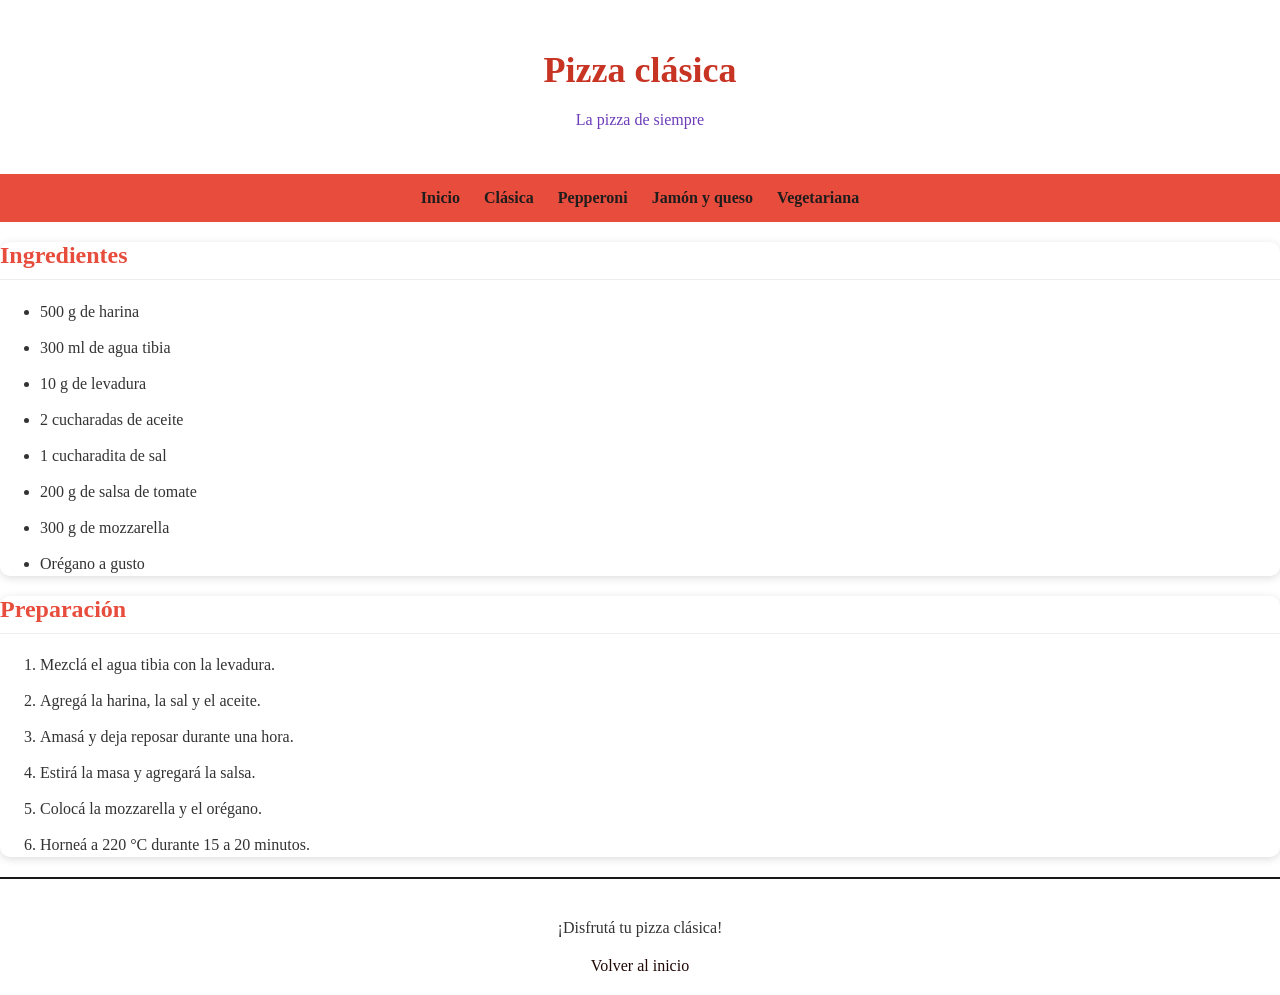
<file: clasica.html>
<!DOCTYPE html>
<html lang="es">
<head>
<meta charset="UTF-8">
<meta name="viewport" content="width=device-width, initial-scale=1.0">
<title>Pizza clásica</title>
<link rel="stylesheet" href="estilos.css">
</head>
<body>

<header>
<h1>Pizza clásica</h1>
<p>La pizza de siempre</p>
</header>

<nav>
<a href="index.html">Inicio</a>
<a href="clasica.html">Clásica</a>
<a href="pepperoni.html">Pepperoni</a>
<a href="jamon.html">Jamón y queso</a>
<a href="vegetariana.html">Vegetariana</a>
</nav>

<principal>
<section>
<h2>Ingredientes</h2>
<ul>
<li>500 g de harina</li>
<li>300 ml de agua tibia</li>
<li>10 g de levadura</li>
<li>2 cucharadas de aceite</li>
<li>1 cucharadita de sal</li>
<li>200 g de salsa de tomate</li>
<li>300 g de mozzarella</li>
<li>Orégano a gusto</li>
</ul>
</section>

<section>
<h2>Preparación</h2>
<ol>
<li>Mezclá el agua tibia con la levadura.</li>
<li>Agregá la harina, la sal y el aceite.</li>
<li>Amasá y deja reposar durante una hora.</li>
<li>Estirá la masa y agregará la salsa.</li>
<li>Colocá la mozzarella y el orégano.</li>
<li>Horneá a 220 °C durante 15 a 20 minutos.</li>
</ol>
</section>
</main>

<footer>
<p>¡Disfrutá tu pizza clásica!</p>
<a href="index.html">Volver al inicio</a>
</footer>

</body>
</html>
</file>
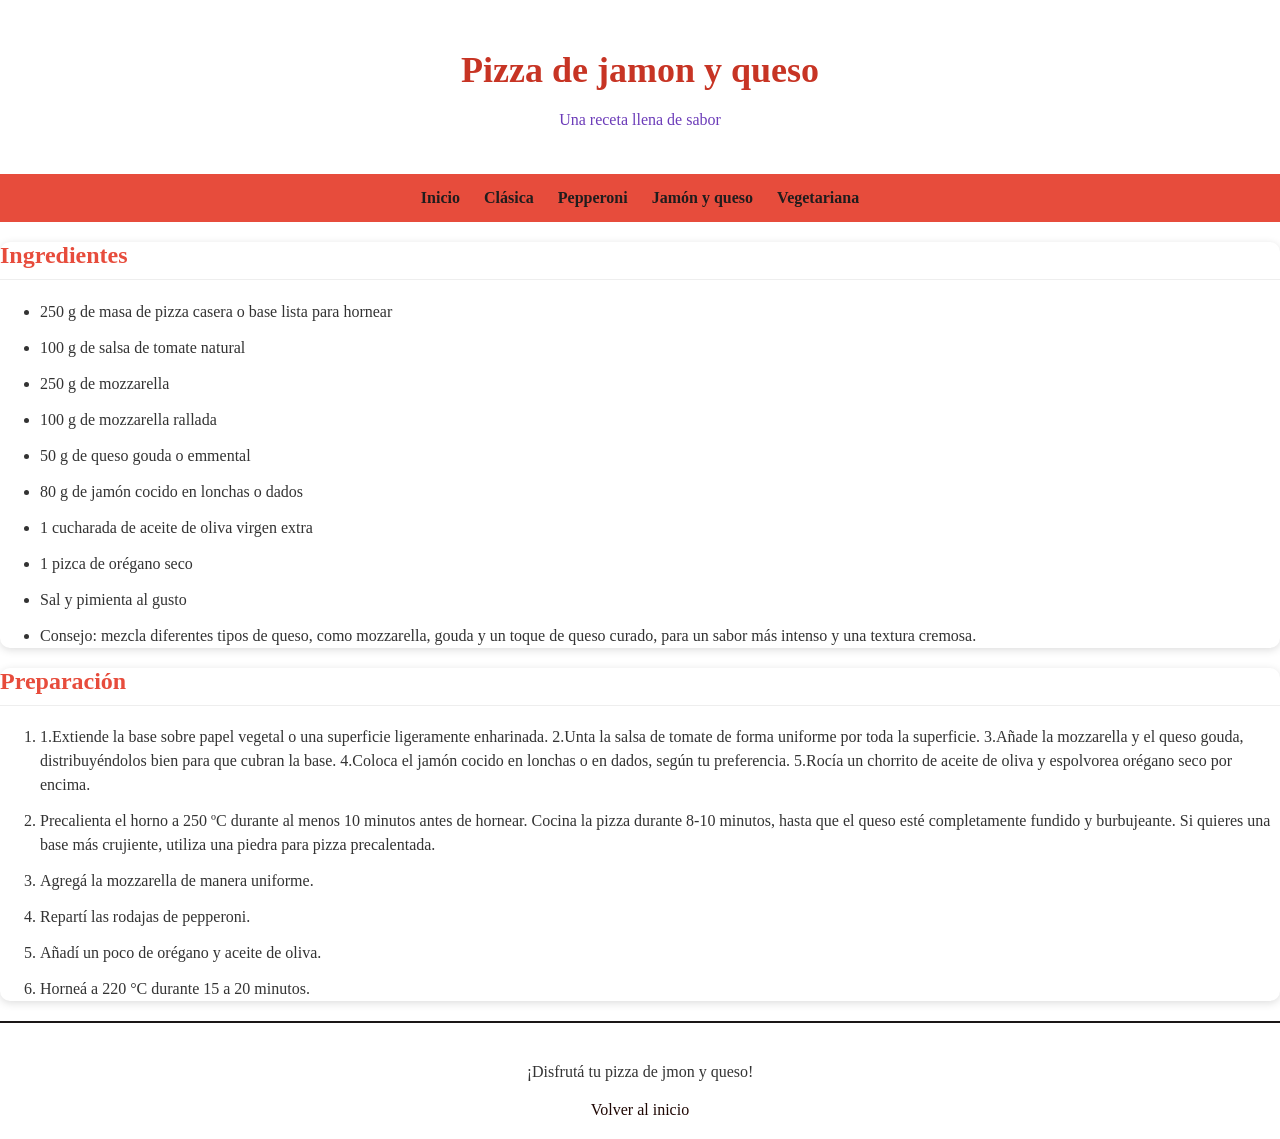
<file: jamon.html>
<!DOCTYPE html>
<html lang="es">
<head>
<meta charset="UTF-8">
<meta name="viewport" content="width=device-width, initial-scale=1.0">
<title>Pizza de pepperoni</title>
<link rel="stylesheet" href="estilos.css">
</head>
<body>

<header>
<h1>Pizza de jamon y queso</h1>
<p>Una receta llena de sabor</p>
</header>

<nav>
<a href="index.html">Inicio</a>
<a href="clasica.html">Clásica</a>
<a href="pepperoni.html">Pepperoni</a>
<a href="jamon.html">Jamón y queso</a>
<a href="vegetariana.html">Vegetariana</a>
</nav>

<principal>
<section>
<h2>Ingredientes</h2>
<ul>
<li>250 g de masa de pizza casera o base lista para hornear</li>
<li>100 g de salsa de tomate natural</li>
<li>250 g de mozzarella</li>
<li>100 g de mozzarella rallada</li>
<li>50 g de queso gouda o emmental</li>
<li>80 g de jamón cocido en lonchas o dados</li>
<li>1 cucharada de aceite de oliva virgen extra</li>
<li>1 pizca de orégano seco</li>
<li>Sal y pimienta al gusto</li>
<li> Consejo: mezcla diferentes tipos de queso, como mozzarella, gouda y un toque de queso curado, para un sabor más intenso y una textura cremosa.</li>
</ul>
</section>

<section>
<h2>Preparación</h2>
<ol>
<li>1.Extiende la base sobre papel vegetal o una superficie ligeramente enharinada.
2.Unta la salsa de tomate de forma uniforme por toda la superficie.
3.Añade la mozzarella y el queso gouda, distribuyéndolos bien para que cubran la base.
4.Coloca el jamón cocido en lonchas o en dados, según tu preferencia.
5.Rocía un chorrito de aceite de oliva y espolvorea orégano seco por encima.</li>

<li>Precalienta el horno a 250 ºC durante al menos 10 minutos antes de hornear.
Cocina la pizza durante 8-10 minutos, hasta que el queso esté completamente fundido y burbujeante.
Si quieres una base más crujiente, utiliza una piedra para pizza precalentada.</li>
<li>Agregá la mozzarella de manera uniforme.</li>
<li>Repartí las rodajas de pepperoni.</li>
<li>Añadí un poco de orégano y aceite de oliva.</li>
<li>Horneá a 220 °C durante 15 a 20 minutos.</li>
</ol>
</section>
</main>

<footer>
<p>¡Disfrutá tu pizza de jmon y queso!</p>
<a href="index.html">Volver al inicio</a>
</footer>

</body>
</html>
</file>
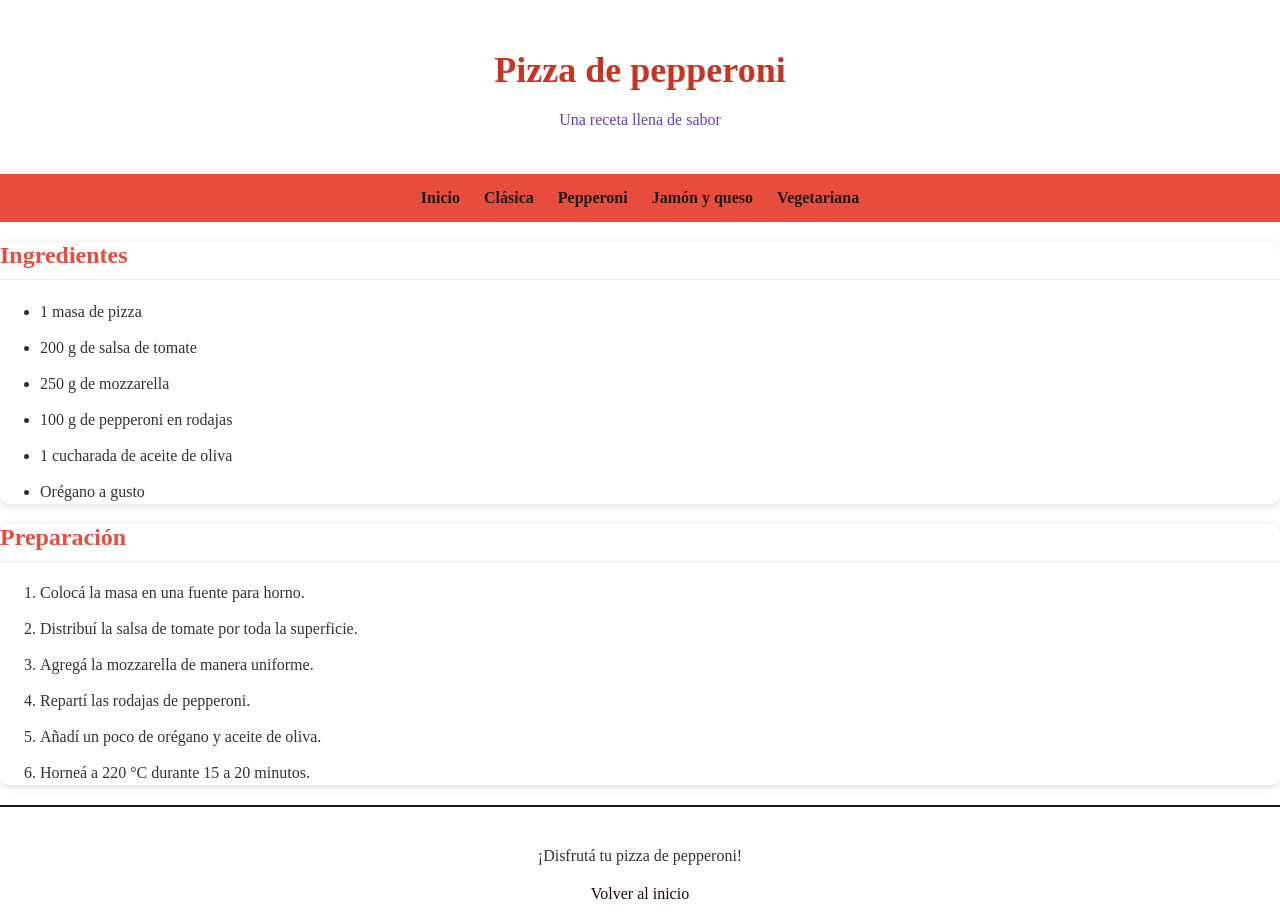
<file: pepperoni.html>
<!DOCTYPE html>
<html lang="es">
<head>
<meta charset="UTF-8">
<meta name="viewport" content="width=device-width, initial-scale=1.0">
<title>Pizza de pepperoni</title>
<link rel="stylesheet" href="estilos.css">
</head>
<body>

<header>
<h1>Pizza de pepperoni</h1>
<p>Una receta llena de sabor</p>
</header>

<nav>
<a href="index.html">Inicio</a>
<a href="clasica.html">Clásica</a>
<a href="pepperoni.html">Pepperoni</a>
<a href="jamon.html">Jamón y queso</a>
<a href="vegetariana.html">Vegetariana</a>
</nav>

<principal>
<section>
<h2>Ingredientes</h2>
<ul>
<li>1 masa de pizza</li>
<li>200 g de salsa de tomate</li>
<li>250 g de mozzarella</li>
<li>100 g de pepperoni en rodajas</li>
<li>1 cucharada de aceite de oliva</li>
<li>Orégano a gusto</li>
</ul>
</section>

<section>
<h2>Preparación</h2>
<ol>
<li>Colocá la masa en una fuente para horno.</li>
<li>Distribuí la salsa de tomate por toda la superficie.</li>
<li>Agregá la mozzarella de manera uniforme.</li>
<li>Repartí las rodajas de pepperoni.</li>
<li>Añadí un poco de orégano y aceite de oliva.</li>
<li>Horneá a 220 °C durante 15 a 20 minutos.</li>
</ol>
</section>
</main>

<footer>
<p>¡Disfrutá tu pizza de pepperoni!</p>
<a href="index.html">Volver al inicio</a>
</footer>





</body>
</html>
</file>
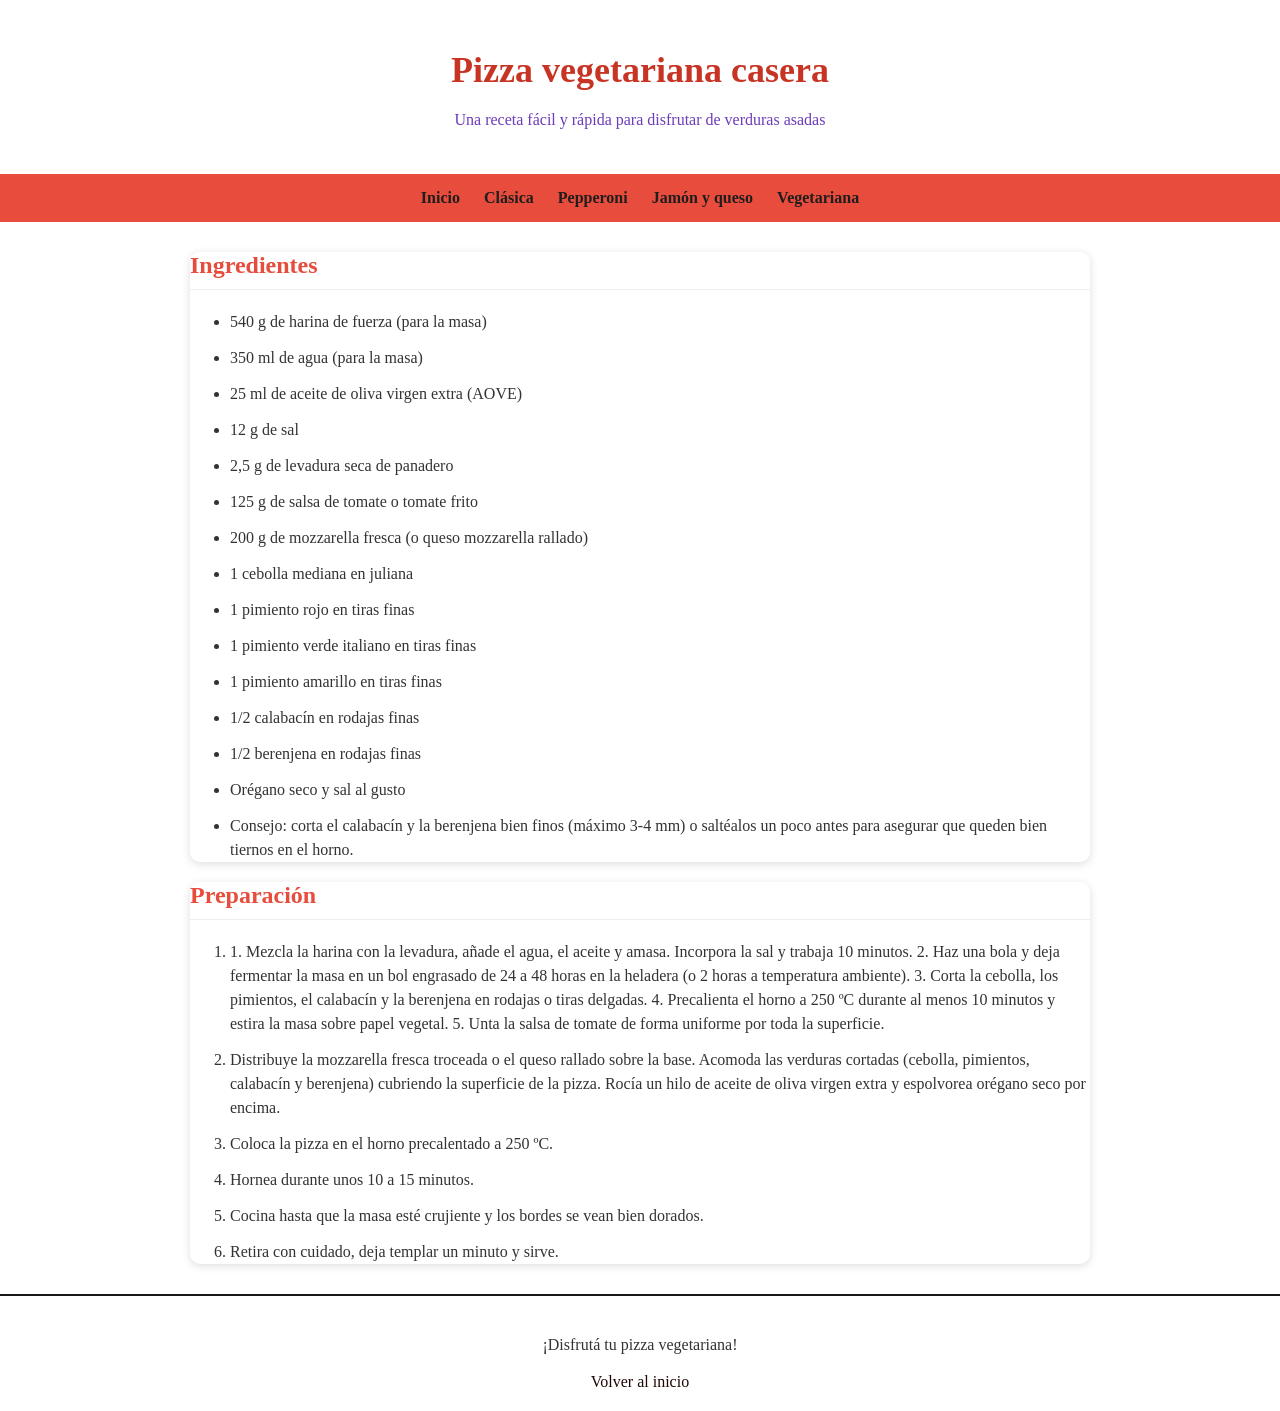
<file: vegetariana.html>
<!DOCTYPE html>
<html lang="es">
<head>
<meta charset="UTF-8">
<meta name="viewport" content="width=device-width, initial-scale=1.0">
<title>Pizza vegetariana</title>
<link rel="stylesheet" href="estilos.css">
</head>
<body>

<header>
<h1>Pizza vegetariana casera</h1>
<p>Una receta fácil y rápida para disfrutar de verduras asadas</p>
</header>

<nav>
<a href="index.html">Inicio</a>
<a href="clasica.html">Clásica</a>
<a href="pepperoni.html">Pepperoni</a>
<a href="jamon.html">Jamón y queso</a>
<a href="vegetariana.html">Vegetariana</a>
</nav>

<main>
<section>
<h2>Ingredientes</h2>
<ul>
<li>540 g de harina de fuerza (para la masa)</li>
<li>350 ml de agua (para la masa)</li>
<li>25 ml de aceite de oliva virgen extra (AOVE)</li>
<li>12 g de sal</li>
<li>2,5 g de levadura seca de panadero</li>
<li>125 g de salsa de tomate o tomate frito</li>
<li>200 g de mozzarella fresca (o queso mozzarella rallado)</li>
<li>1 cebolla mediana en juliana</li>
<li>1 pimiento rojo en tiras finas</li>
<li>1 pimiento verde italiano en tiras finas</li>
<li>1 pimiento amarillo en tiras finas</li>
<li>1/2 calabacín en rodajas finas</li>
<li>1/2 berenjena en rodajas finas</li>
<li>Orégano seco y sal al gusto</li>
<li> Consejo: corta el calabacín y la berenjena bien finos (máximo 3-4 mm) o saltéalos un poco antes para asegurar que queden bien tiernos en el horno.</li>
</ul>
</section>

<section>
<h2>Preparación</h2>
<ol>
<li>1. Mezcla la harina con la levadura, añade el agua, el aceite y amasa. Incorpora la sal y trabaja 10 minutos.
2. Haz una bola y deja fermentar la masa en un bol engrasado de 24 a 48 horas en la heladera (o 2 horas a temperatura ambiente).
3. Corta la cebolla, los pimientos, el calabacín y la berenjena en rodajas o tiras delgadas.
4. Precalienta el horno a 250 ºC durante al menos 10 minutos y estira la masa sobre papel vegetal.
5. Unta la salsa de tomate de forma uniforme por toda la superficie.</li>

<li>Distribuye la mozzarella fresca troceada o el queso rallado sobre la base.
Acomoda las verduras cortadas (cebolla, pimientos, calabacín y berenjena) cubriendo la superficie de la pizza.
Rocía un hilo de aceite de oliva virgen extra y espolvorea orégano seco por encima.</li>
<li>Coloca la pizza en el horno precalentado a 250 ºC.</li>
<li>Hornea durante unos 10 a 15 minutos.</li>
<li>Cocina hasta que la masa esté crujiente y los bordes se vean bien dorados.</li>
<li>Retira con cuidado, deja templar un minuto y sirve.</li>
</ol>
</section>
</main>

<footer>
<p>¡Disfrutá tu pizza vegetariana!</p>
<a href="index.html">Volver al inicio</a>
</footer>

</body>
</html>
</file>
<file: estilos.css>
body {
    font-family: 'Times New Roman', Times, serif, 
    background-color: #f5f5f5;
    color: #333333;
    margin: 0;
    padding: 0;
    }
    
    header {
    background-color: white;
    text-align: center;
    padding: 25px;
    }
    
    header h1 {
    color: #c73424;
    font-size: 36px;
    margin-bottom: 10px;
    }
    
    header p {
    color: #6c3cb9;
    }
    
    nav {
    background-color: #e74c3c;
    text-align: center;
    padding: 15px;
    }
    
    nav a {
    color: rgb(32, 29, 29);
    text-decoration: none;
    margin: 10px;
    font-weight: bold;
    }
    
    nav a:hover {
    text-decoration: underline;
    }
    
    main {
    width: 85%;
    max-width: 900px;
    margin: 30px auto;
    }
    
    section {
  background-color;
    margin-bottom: 20px;
    border-radius: 10px;
    box-shadow: 0 2px 8px #dddddd;
    }
    
    h2 {
        color: #e74c3c;
        border-bottom: 1px solid #eeeeee;
        padding-bottom: 10px;
        }
        
        h3 {
        color: #444444;
        }
        
        li {
        margin-bottom: 12px;
        line-height: 1.5;
        }
        
        p {
        line-height: 1.6;
        }
        
        .recetas {
        display: flex;
        flex-wrap: wrap;
        gap: 15px;
        }
        
        .tarjeta {
        flex: 1 1 250px;
        box-sizing: border-box;
        border: 1px solid #eeeeee;
        border-radius: 10px;
        padding: 20px;
        background-color: #ffffff;
        }
        
        .botón {
        display: inline-block;
        background-color: #e74c3c;
        color: white;
        text-decoration: none;
        padding: 10px 15px;
        border-radius: 5px;
        }
        
        .botón:hover {
        background-color: #c0392b;
        }
        
        footer {
        background-color: white;
        text-align: center;
        padding: 20px;
        border-top: 2px solid #1a1717;
        }
        
        footer a {
        color: #1f0704;
        text-decoration: none;
        }
        
        @media (max-width: 600px) {
        main {
        width: 92%;
        }
        
        nav a {
        display: inline-block;
        margin: 7px;
        }
        } }
        
        header h1 {
        font-size: 28px;
        }
        }
</file>
